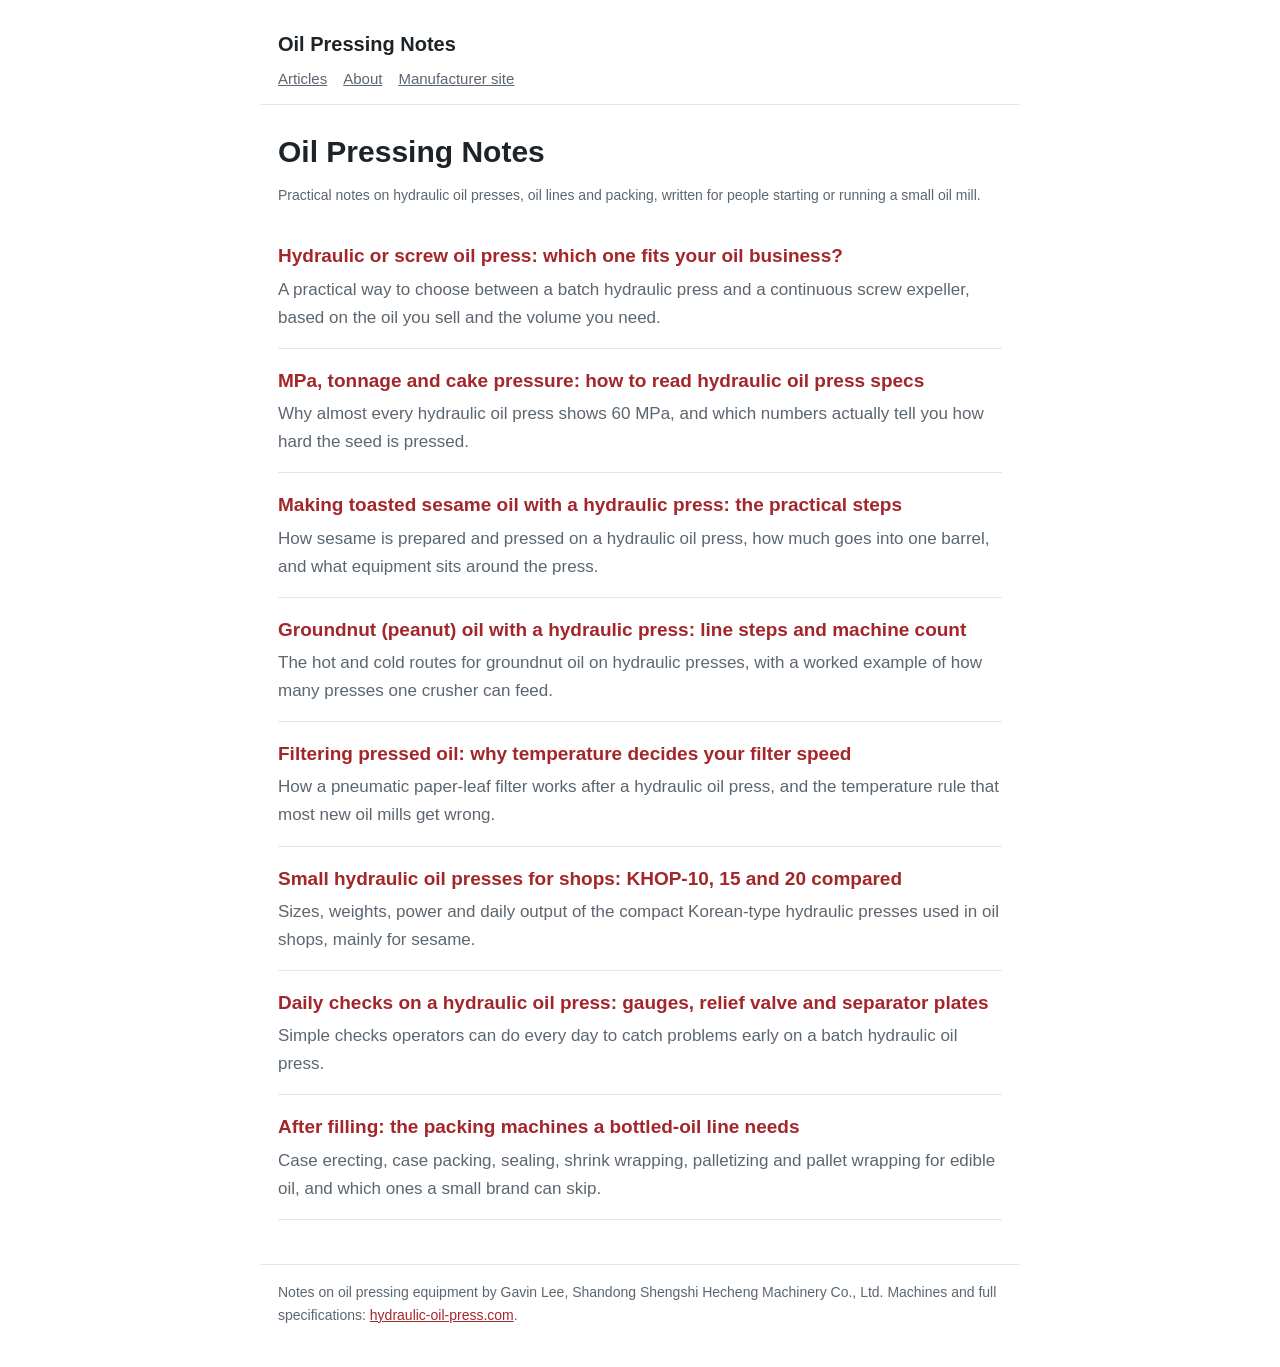
<file: index.html>
<!doctype html>
<html lang="en"><head><meta charset="utf-8"><meta name="viewport" content="width=device-width,initial-scale=1">
<title>Oil Pressing Notes: hydraulic oil press and oil mill guides</title><meta name="description" content="Practical notes on hydraulic oil presses, sesame and groundnut oil lines, filtration and packing for small oil mills.">
<link rel="canonical" href="https://roryshanshan.github.io/"><link rel="stylesheet" href="/style.css"></head>
<body><header><a class="brand" href="/">Oil Pressing Notes</a><nav><a href="/">Articles</a><a href="/about.html">About</a><a href="https://hydraulic-oil-press.com/">Manufacturer site</a></nav></header>
<main><h1>Oil Pressing Notes</h1><p class="meta">Practical notes on hydraulic oil presses, oil lines and packing, written for people starting or running a small oil mill.</p><ul class="list"><li><a href="/hydraulic-vs-screw-oil-press.html">Hydraulic or screw oil press: which one fits your oil business?</a><p>A practical way to choose between a batch hydraulic press and a continuous screw expeller, based on the oil you sell and the volume you need.</p></li><li><a href="/mpa-tonnage-surface-pressure.html">MPa, tonnage and cake pressure: how to read hydraulic oil press specs</a><p>Why almost every hydraulic oil press shows 60 MPa, and which numbers actually tell you how hard the seed is pressed.</p></li><li><a href="/sesame-oil-hydraulic-press.html">Making toasted sesame oil with a hydraulic press: the practical steps</a><p>How sesame is prepared and pressed on a hydraulic oil press, how much goes into one barrel, and what equipment sits around the press.</p></li><li><a href="/groundnut-peanut-oil-line.html">Groundnut (peanut) oil with a hydraulic press: line steps and machine count</a><p>The hot and cold routes for groundnut oil on hydraulic presses, with a worked example of how many presses one crusher can feed.</p></li><li><a href="/oil-filtration-hydraulic-press.html">Filtering pressed oil: why temperature decides your filter speed</a><p>How a pneumatic paper-leaf filter works after a hydraulic oil press, and the temperature rule that most new oil mills get wrong.</p></li><li><a href="/korean-type-small-oil-press-khop.html">Small hydraulic oil presses for shops: KHOP-10, 15 and 20 compared</a><p>Sizes, weights, power and daily output of the compact Korean-type hydraulic presses used in oil shops, mainly for sesame.</p></li><li><a href="/hydraulic-oil-press-daily-checks.html">Daily checks on a hydraulic oil press: gauges, relief valve and separator plates</a><p>Simple checks operators can do every day to catch problems early on a batch hydraulic oil press.</p></li><li><a href="/end-of-line-packaging-oil-bottling.html">After filling: the packing machines a bottled-oil line needs</a><p>Case erecting, case packing, sealing, shrink wrapping, palletizing and pallet wrapping for edible oil, and which ones a small brand can skip.</p></li></ul></main>
<footer>Notes on oil pressing equipment by Gavin Lee, Shandong Shengshi Hecheng Machinery Co., Ltd. Machines and full specifications: <a href="https://hydraulic-oil-press.com/">hydraulic-oil-press.com</a>.</footer>
</body></html>
</file>
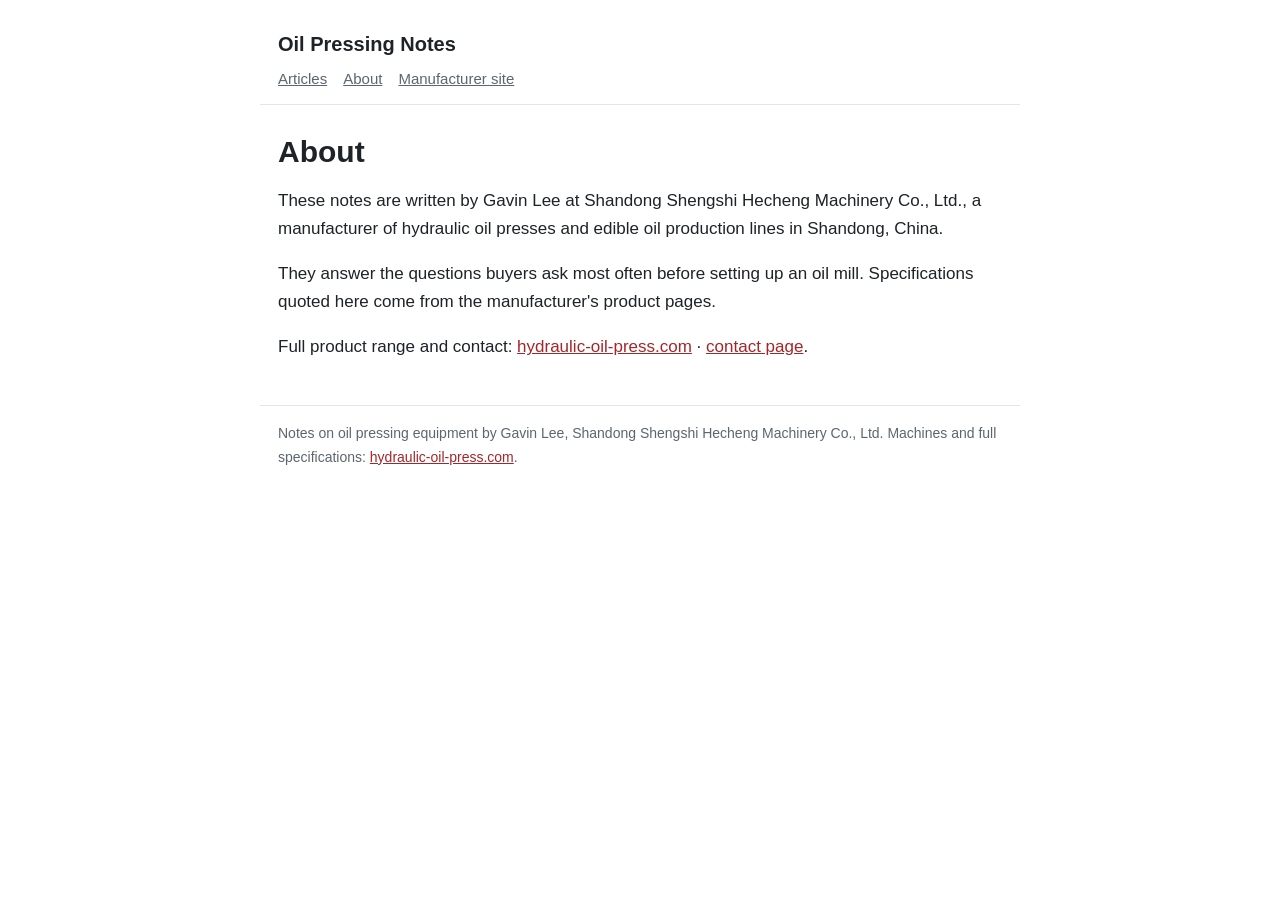
<file: about.html>
<!doctype html>
<html lang="en"><head><meta charset="utf-8"><meta name="viewport" content="width=device-width,initial-scale=1">
<title>About Oil Pressing Notes</title><meta name="description" content="Who writes these oil pressing notes.">
<link rel="canonical" href="https://roryshanshan.github.io/about.html"><link rel="stylesheet" href="/style.css"></head>
<body><header><a class="brand" href="/">Oil Pressing Notes</a><nav><a href="/">Articles</a><a href="/about.html">About</a><a href="https://hydraulic-oil-press.com/">Manufacturer site</a></nav></header>
<main><h1>About</h1><p>These notes are written by Gavin Lee at Shandong Shengshi Hecheng Machinery Co., Ltd., a manufacturer of hydraulic oil presses and edible oil production lines in Shandong, China.</p>
<p>They answer the questions buyers ask most often before setting up an oil mill. Specifications quoted here come from the manufacturer's product pages.</p>
<p>Full product range and contact: <a href="https://hydraulic-oil-press.com/">hydraulic-oil-press.com</a> &middot; <a href="https://hydraulic-oil-press.com/contact-us/">contact page</a>.</p></main>
<footer>Notes on oil pressing equipment by Gavin Lee, Shandong Shengshi Hecheng Machinery Co., Ltd. Machines and full specifications: <a href="https://hydraulic-oil-press.com/">hydraulic-oil-press.com</a>.</footer>
</body></html>
</file>
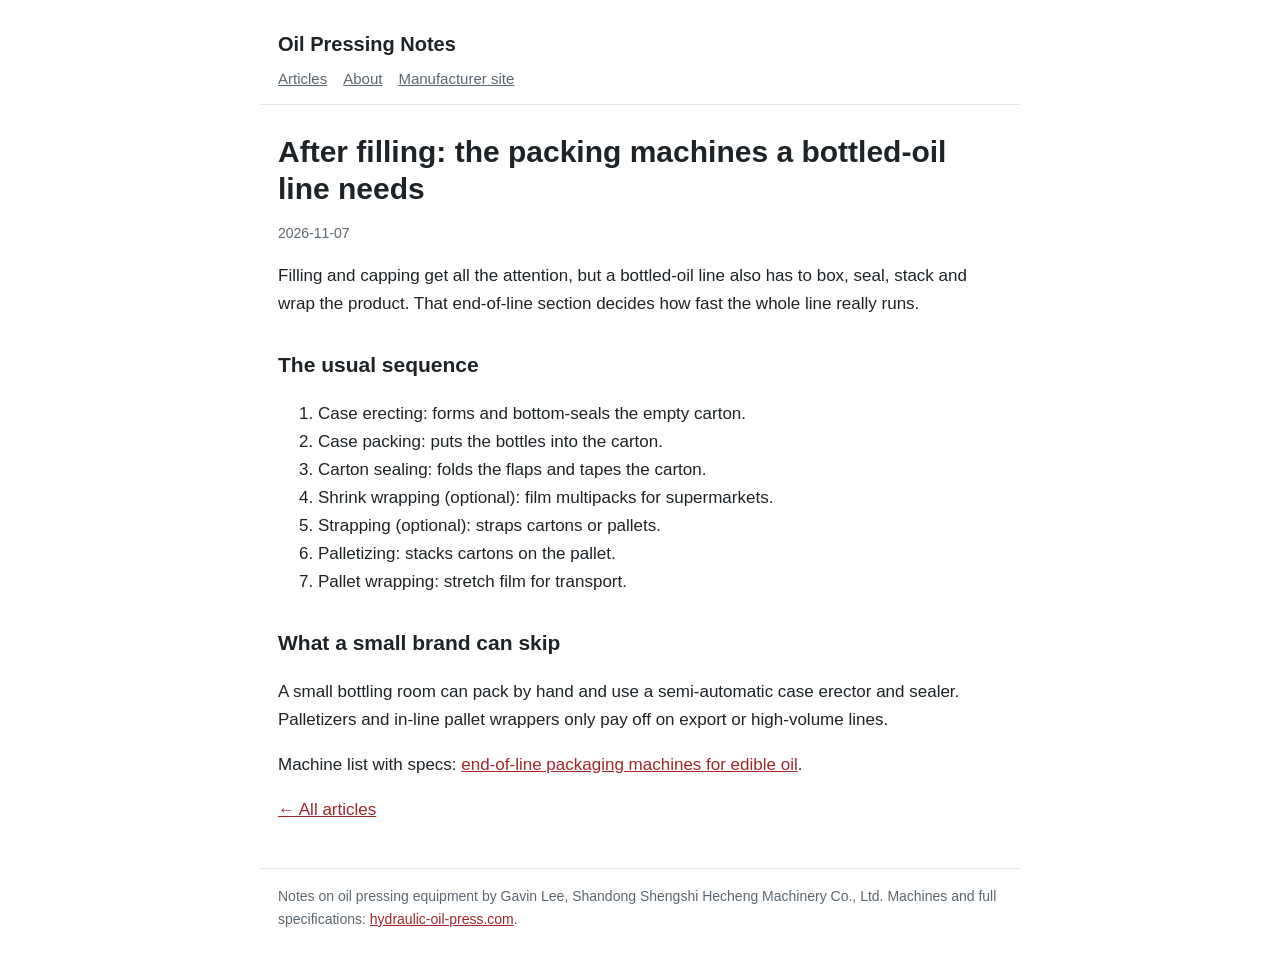
<file: end-of-line-packaging-oil-bottling.html>
<!doctype html>
<html lang="en"><head><meta charset="utf-8"><meta name="viewport" content="width=device-width,initial-scale=1">
<title>After filling: the packing machines a bottled-oil line needs</title><meta name="description" content="Case erecting, case packing, sealing, shrink wrapping, palletizing and pallet wrapping for edible oil, and which ones a small brand can skip.">
<link rel="canonical" href="https://roryshanshan.github.io/end-of-line-packaging-oil-bottling.html"><link rel="stylesheet" href="/style.css"></head>
<body><header><a class="brand" href="/">Oil Pressing Notes</a><nav><a href="/">Articles</a><a href="/about.html">About</a><a href="https://hydraulic-oil-press.com/">Manufacturer site</a></nav></header>
<main><article><h1>After filling: the packing machines a bottled-oil line needs</h1><p class="meta">2026-11-07</p>
<p>Filling and capping get all the attention, but a bottled-oil line also has to box, seal, stack and wrap the product. That end-of-line section decides how fast the whole line really runs.</p>
<h2>The usual sequence</h2>
<ol>
<li>Case erecting: forms and bottom-seals the empty carton.</li>
<li>Case packing: puts the bottles into the carton.</li>
<li>Carton sealing: folds the flaps and tapes the carton.</li>
<li>Shrink wrapping (optional): film multipacks for supermarkets.</li>
<li>Strapping (optional): straps cartons or pallets.</li>
<li>Palletizing: stacks cartons on the pallet.</li>
<li>Pallet wrapping: stretch film for transport.</li>
</ol>
<h2>What a small brand can skip</h2>
<p>A small bottling room can pack by hand and use a semi-automatic case erector and sealer. Palletizers and in-line pallet wrappers only pay off on export or high-volume lines.</p>
<p>Machine list with specs: <a href="https://hydraulic-oil-press.com/products/filling-machine-series/end-of-line-packaging-machines/">end-of-line packaging machines for edible oil</a>.</p>
</article><p><a href="/">&larr; All articles</a></p></main>
<footer>Notes on oil pressing equipment by Gavin Lee, Shandong Shengshi Hecheng Machinery Co., Ltd. Machines and full specifications: <a href="https://hydraulic-oil-press.com/">hydraulic-oil-press.com</a>.</footer>
</body></html>
</file>
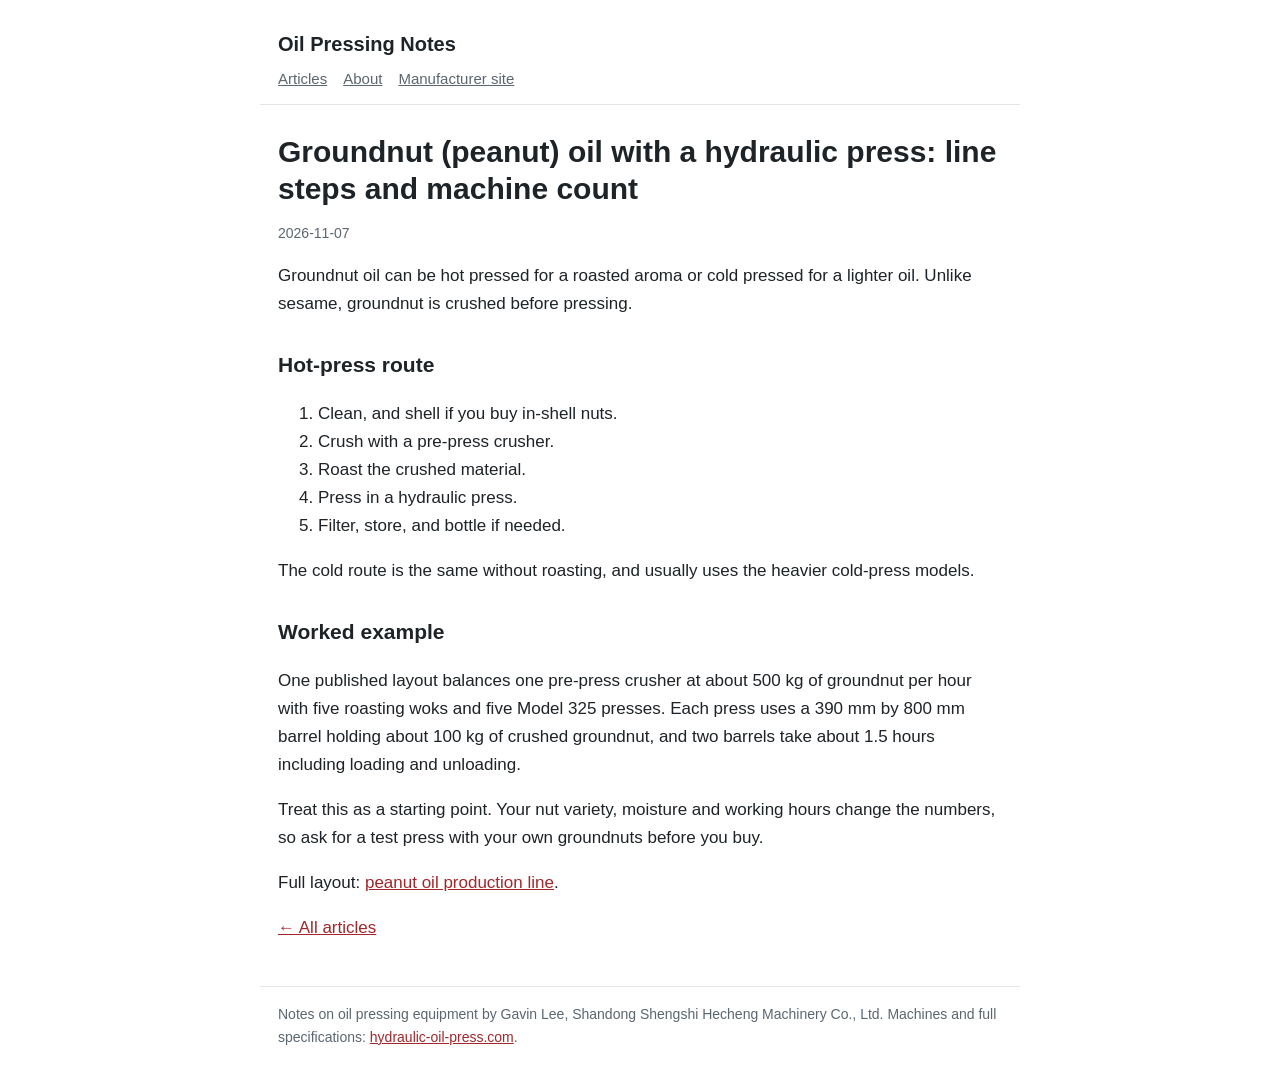
<file: groundnut-peanut-oil-line.html>
<!doctype html>
<html lang="en"><head><meta charset="utf-8"><meta name="viewport" content="width=device-width,initial-scale=1">
<title>Groundnut (peanut) oil with a hydraulic press: line steps and machine count</title><meta name="description" content="The hot and cold routes for groundnut oil on hydraulic presses, with a worked example of how many presses one crusher can feed.">
<link rel="canonical" href="https://roryshanshan.github.io/groundnut-peanut-oil-line.html"><link rel="stylesheet" href="/style.css"></head>
<body><header><a class="brand" href="/">Oil Pressing Notes</a><nav><a href="/">Articles</a><a href="/about.html">About</a><a href="https://hydraulic-oil-press.com/">Manufacturer site</a></nav></header>
<main><article><h1>Groundnut (peanut) oil with a hydraulic press: line steps and machine count</h1><p class="meta">2026-11-07</p>
<p>Groundnut oil can be hot pressed for a roasted aroma or cold pressed for a lighter oil. Unlike sesame, groundnut is crushed before pressing.</p>
<h2>Hot-press route</h2>
<ol>
<li>Clean, and shell if you buy in-shell nuts.</li>
<li>Crush with a pre-press crusher.</li>
<li>Roast the crushed material.</li>
<li>Press in a hydraulic press.</li>
<li>Filter, store, and bottle if needed.</li>
</ol>
<p>The cold route is the same without roasting, and usually uses the heavier cold-press models.</p>
<h2>Worked example</h2>
<p>One published layout balances one pre-press crusher at about 500 kg of groundnut per hour with five roasting woks and five Model 325 presses. Each press uses a 390 mm by 800 mm barrel holding about 100 kg of crushed groundnut, and two barrels take about 1.5 hours including loading and unloading.</p>
<p>Treat this as a starting point. Your nut variety, moisture and working hours change the numbers, so ask for a test press with your own groundnuts before you buy.</p>
<p>Full layout: <a href="https://hydraulic-oil-press.com/production-lines/peanut-hydraulic-oil-press-production-line/">peanut oil production line</a>.</p>
</article><p><a href="/">&larr; All articles</a></p></main>
<footer>Notes on oil pressing equipment by Gavin Lee, Shandong Shengshi Hecheng Machinery Co., Ltd. Machines and full specifications: <a href="https://hydraulic-oil-press.com/">hydraulic-oil-press.com</a>.</footer>
</body></html>
</file>
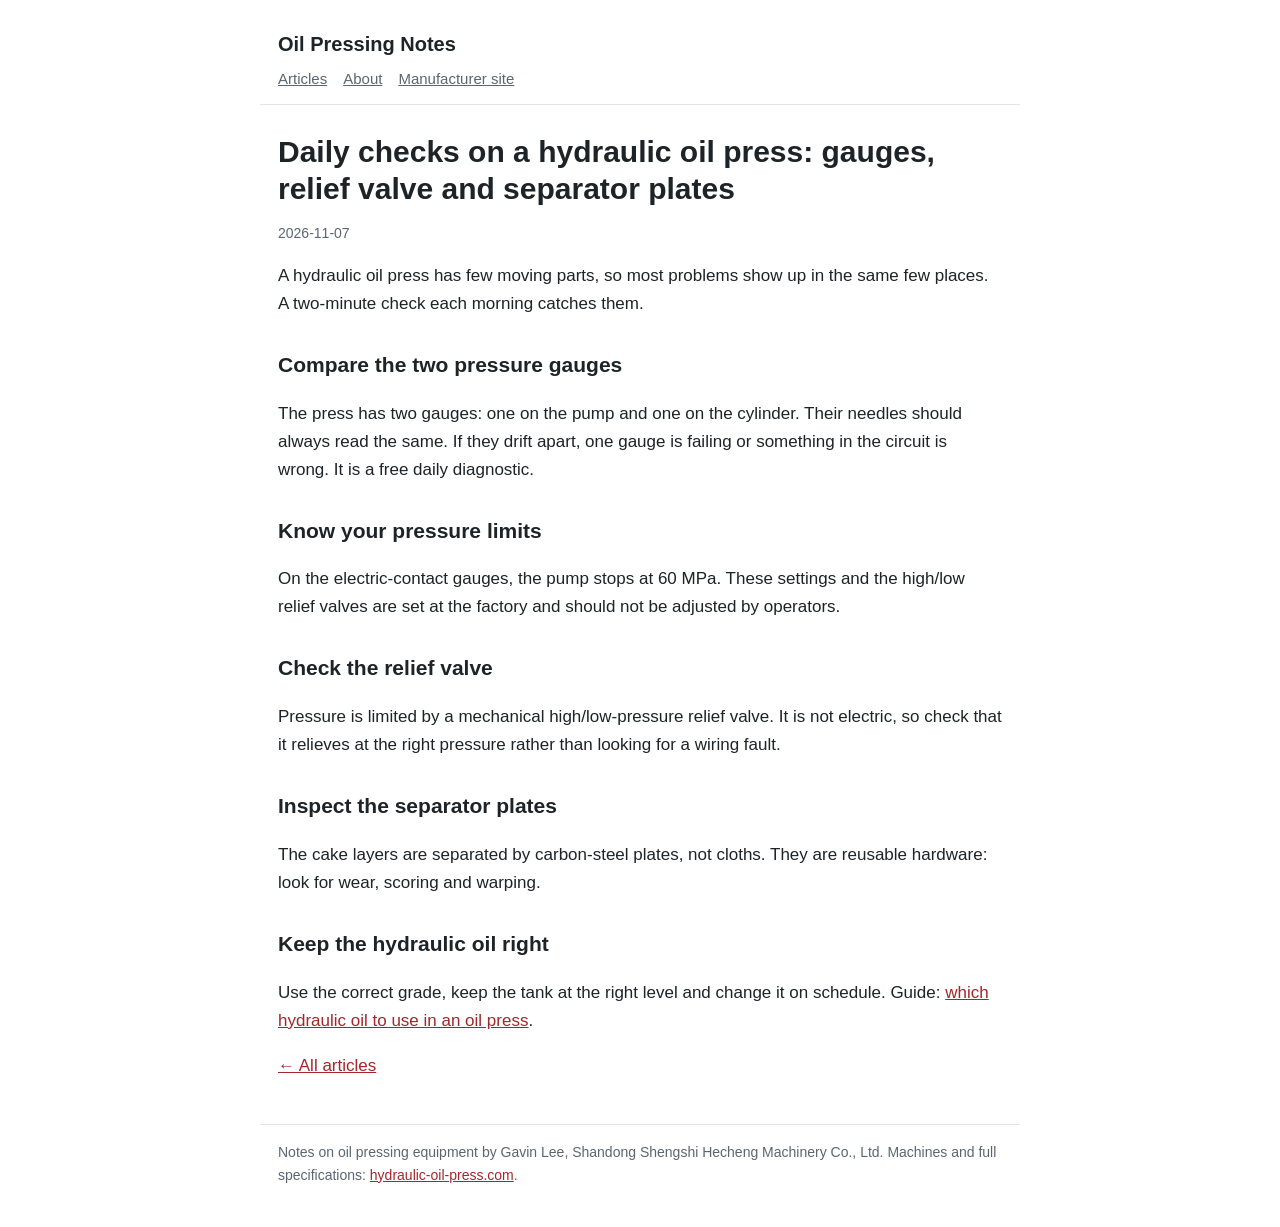
<file: hydraulic-oil-press-daily-checks.html>
<!doctype html>
<html lang="en"><head><meta charset="utf-8"><meta name="viewport" content="width=device-width,initial-scale=1">
<title>Daily checks on a hydraulic oil press: gauges, relief valve and separator plates</title><meta name="description" content="Simple checks operators can do every day to catch problems early on a batch hydraulic oil press.">
<link rel="canonical" href="https://roryshanshan.github.io/hydraulic-oil-press-daily-checks.html"><link rel="stylesheet" href="/style.css"></head>
<body><header><a class="brand" href="/">Oil Pressing Notes</a><nav><a href="/">Articles</a><a href="/about.html">About</a><a href="https://hydraulic-oil-press.com/">Manufacturer site</a></nav></header>
<main><article><h1>Daily checks on a hydraulic oil press: gauges, relief valve and separator plates</h1><p class="meta">2026-11-07</p>
<p>A hydraulic oil press has few moving parts, so most problems show up in the same few places. A two-minute check each morning catches them.</p>
<h2>Compare the two pressure gauges</h2>
<p>The press has two gauges: one on the pump and one on the cylinder. Their needles should always read the same. If they drift apart, one gauge is failing or something in the circuit is wrong. It is a free daily diagnostic.</p>
<h2>Know your pressure limits</h2>
<p>On the electric-contact gauges, the pump stops at 60 MPa. These settings and the high/low relief valves are set at the factory and should not be adjusted by operators.</p>
<h2>Check the relief valve</h2>
<p>Pressure is limited by a mechanical high/low-pressure relief valve. It is not electric, so check that it relieves at the right pressure rather than looking for a wiring fault.</p>
<h2>Inspect the separator plates</h2>
<p>The cake layers are separated by carbon-steel plates, not cloths. They are reusable hardware: look for wear, scoring and warping.</p>
<h2>Keep the hydraulic oil right</h2>
<p>Use the correct grade, keep the tank at the right level and change it on schedule. Guide: <a href="https://hydraulic-oil-press.com/which-hydraulic-oil-for-oil-press-machine/">which hydraulic oil to use in an oil press</a>.</p>
</article><p><a href="/">&larr; All articles</a></p></main>
<footer>Notes on oil pressing equipment by Gavin Lee, Shandong Shengshi Hecheng Machinery Co., Ltd. Machines and full specifications: <a href="https://hydraulic-oil-press.com/">hydraulic-oil-press.com</a>.</footer>
</body></html>
</file>
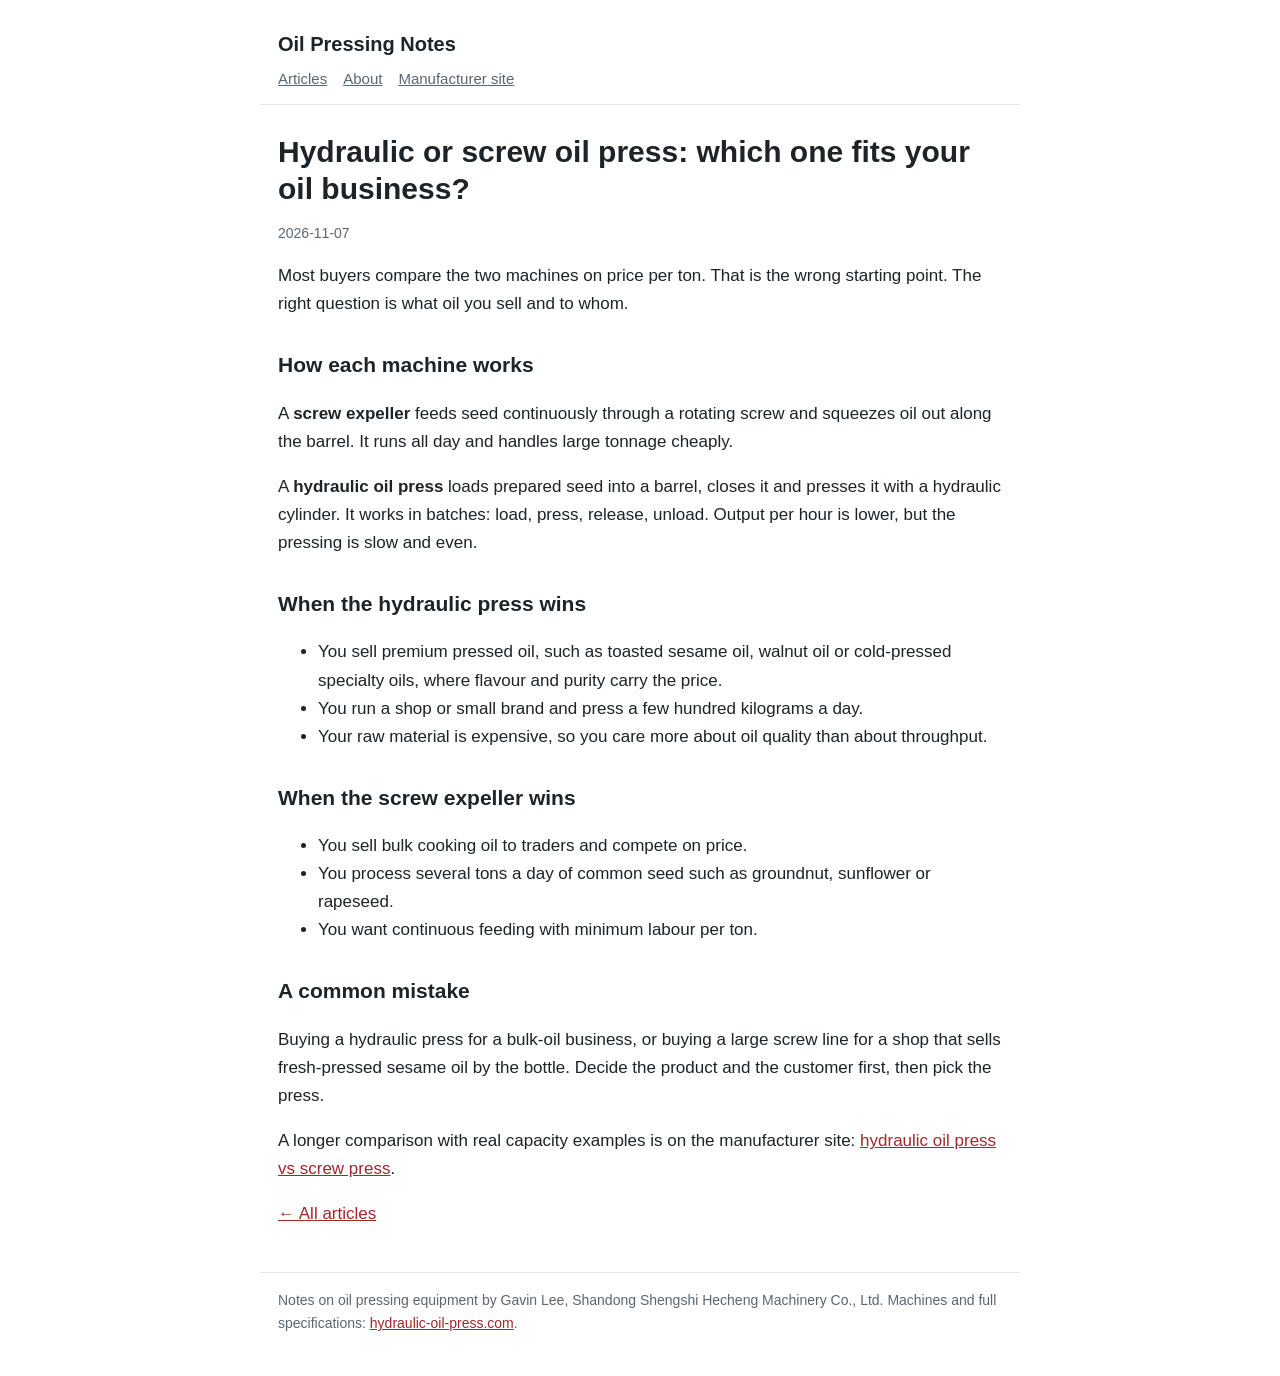
<file: hydraulic-vs-screw-oil-press.html>
<!doctype html>
<html lang="en"><head><meta charset="utf-8"><meta name="viewport" content="width=device-width,initial-scale=1">
<title>Hydraulic or screw oil press: which one fits your oil business?</title><meta name="description" content="A practical way to choose between a batch hydraulic press and a continuous screw expeller, based on the oil you sell and the volume you need.">
<link rel="canonical" href="https://roryshanshan.github.io/hydraulic-vs-screw-oil-press.html"><link rel="stylesheet" href="/style.css"></head>
<body><header><a class="brand" href="/">Oil Pressing Notes</a><nav><a href="/">Articles</a><a href="/about.html">About</a><a href="https://hydraulic-oil-press.com/">Manufacturer site</a></nav></header>
<main><article><h1>Hydraulic or screw oil press: which one fits your oil business?</h1><p class="meta">2026-11-07</p>
<p>Most buyers compare the two machines on price per ton. That is the wrong starting point. The right question is what oil you sell and to whom.</p>
<h2>How each machine works</h2>
<p>A <strong>screw expeller</strong> feeds seed continuously through a rotating screw and squeezes oil out along the barrel. It runs all day and handles large tonnage cheaply.</p>
<p>A <strong>hydraulic oil press</strong> loads prepared seed into a barrel, closes it and presses it with a hydraulic cylinder. It works in batches: load, press, release, unload. Output per hour is lower, but the pressing is slow and even.</p>
<h2>When the hydraulic press wins</h2>
<ul>
<li>You sell premium pressed oil, such as toasted sesame oil, walnut oil or cold-pressed specialty oils, where flavour and purity carry the price.</li>
<li>You run a shop or small brand and press a few hundred kilograms a day.</li>
<li>Your raw material is expensive, so you care more about oil quality than about throughput.</li>
</ul>
<h2>When the screw expeller wins</h2>
<ul>
<li>You sell bulk cooking oil to traders and compete on price.</li>
<li>You process several tons a day of common seed such as groundnut, sunflower or rapeseed.</li>
<li>You want continuous feeding with minimum labour per ton.</li>
</ul>
<h2>A common mistake</h2>
<p>Buying a hydraulic press for a bulk-oil business, or buying a large screw line for a shop that sells fresh-pressed sesame oil by the bottle. Decide the product and the customer first, then pick the press.</p>
<p>A longer comparison with real capacity examples is on the manufacturer site: <a href="https://hydraulic-oil-press.com/hydraulic-oil-press-vs-screw-press-capacity-efficiency-and-real-production-comparison/">hydraulic oil press vs screw press</a>.</p>
</article><p><a href="/">&larr; All articles</a></p></main>
<footer>Notes on oil pressing equipment by Gavin Lee, Shandong Shengshi Hecheng Machinery Co., Ltd. Machines and full specifications: <a href="https://hydraulic-oil-press.com/">hydraulic-oil-press.com</a>.</footer>
</body></html>
</file>
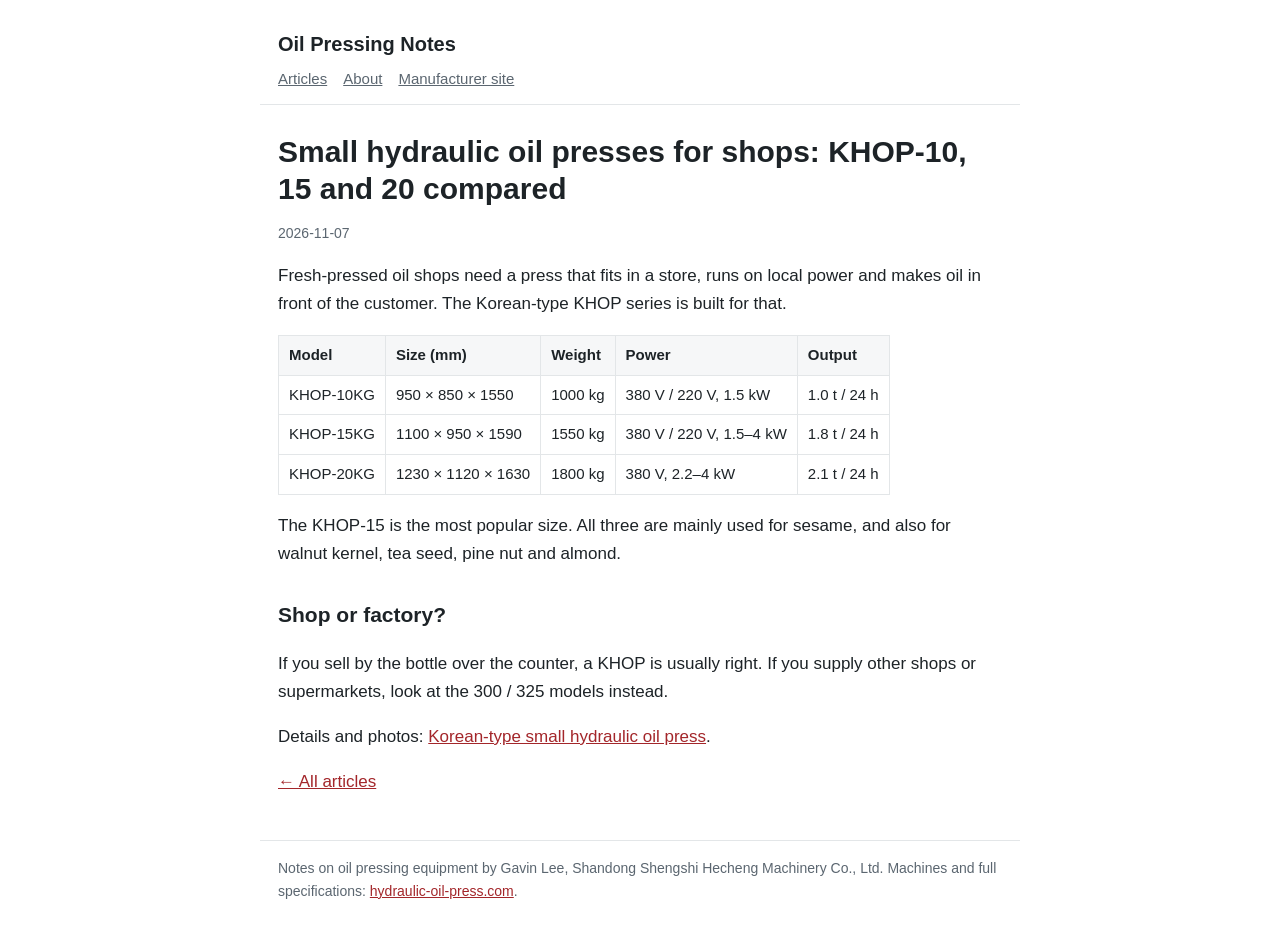
<file: korean-type-small-oil-press-khop.html>
<!doctype html>
<html lang="en"><head><meta charset="utf-8"><meta name="viewport" content="width=device-width,initial-scale=1">
<title>Small hydraulic oil presses for shops: KHOP-10, 15 and 20 compared</title><meta name="description" content="Sizes, weights, power and daily output of the compact Korean-type hydraulic presses used in oil shops, mainly for sesame.">
<link rel="canonical" href="https://roryshanshan.github.io/korean-type-small-oil-press-khop.html"><link rel="stylesheet" href="/style.css"></head>
<body><header><a class="brand" href="/">Oil Pressing Notes</a><nav><a href="/">Articles</a><a href="/about.html">About</a><a href="https://hydraulic-oil-press.com/">Manufacturer site</a></nav></header>
<main><article><h1>Small hydraulic oil presses for shops: KHOP-10, 15 and 20 compared</h1><p class="meta">2026-11-07</p>
<p>Fresh-pressed oil shops need a press that fits in a store, runs on local power and makes oil in front of the customer. The Korean-type KHOP series is built for that.</p>
<table>
<tr><th>Model</th><th>Size (mm)</th><th>Weight</th><th>Power</th><th>Output</th></tr>
<tr><td>KHOP-10KG</td><td>950 &times; 850 &times; 1550</td><td>1000 kg</td><td>380 V / 220 V, 1.5 kW</td><td>1.0 t / 24 h</td></tr>
<tr><td>KHOP-15KG</td><td>1100 &times; 950 &times; 1590</td><td>1550 kg</td><td>380 V / 220 V, 1.5&ndash;4 kW</td><td>1.8 t / 24 h</td></tr>
<tr><td>KHOP-20KG</td><td>1230 &times; 1120 &times; 1630</td><td>1800 kg</td><td>380 V, 2.2&ndash;4 kW</td><td>2.1 t / 24 h</td></tr>
</table>
<p>The KHOP-15 is the most popular size. All three are mainly used for sesame, and also for walnut kernel, tea seed, pine nut and almond.</p>
<h2>Shop or factory?</h2>
<p>If you sell by the bottle over the counter, a KHOP is usually right. If you supply other shops or supermarkets, look at the 300 / 325 models instead.</p>
<p>Details and photos: <a href="https://hydraulic-oil-press.com/products/korean-type-small-hydraulic-oil-press-machine-for-shop-small-business/">Korean-type small hydraulic oil press</a>.</p>
</article><p><a href="/">&larr; All articles</a></p></main>
<footer>Notes on oil pressing equipment by Gavin Lee, Shandong Shengshi Hecheng Machinery Co., Ltd. Machines and full specifications: <a href="https://hydraulic-oil-press.com/">hydraulic-oil-press.com</a>.</footer>
</body></html>
</file>
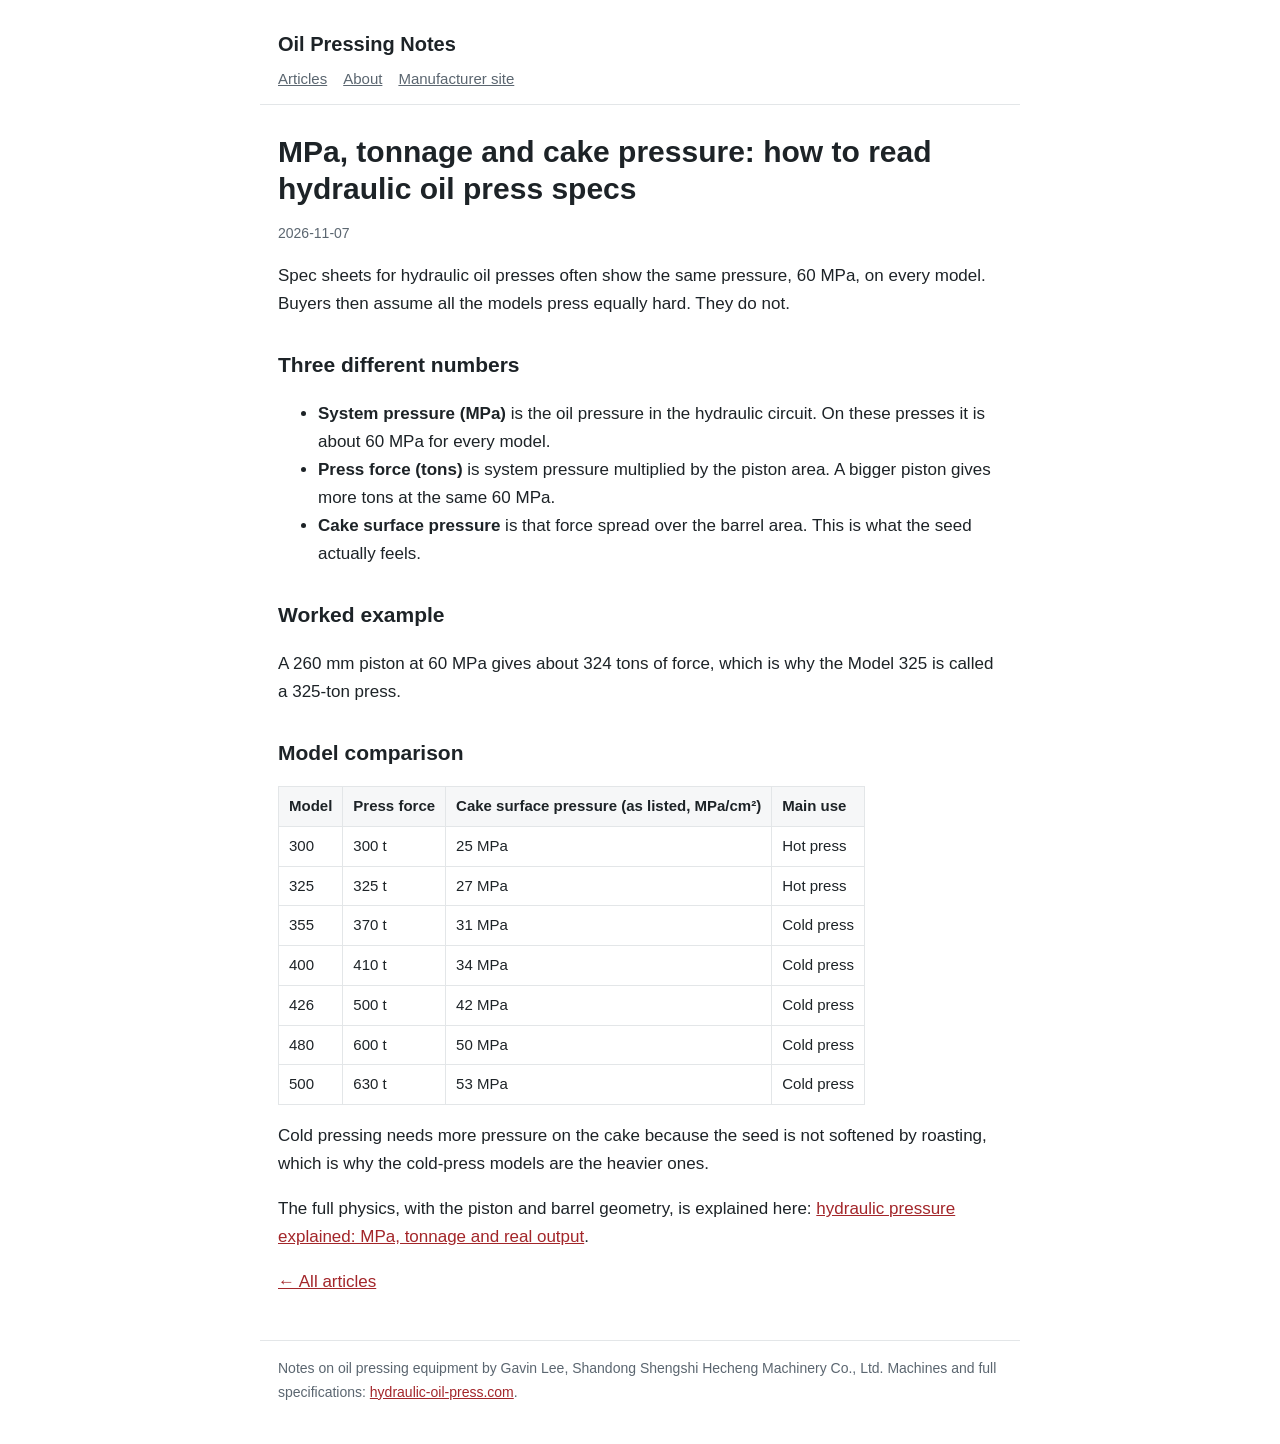
<file: mpa-tonnage-surface-pressure.html>
<!doctype html>
<html lang="en"><head><meta charset="utf-8"><meta name="viewport" content="width=device-width,initial-scale=1">
<title>MPa, tonnage and cake pressure: how to read hydraulic oil press specs</title><meta name="description" content="Why almost every hydraulic oil press shows 60 MPa, and which numbers actually tell you how hard the seed is pressed.">
<link rel="canonical" href="https://roryshanshan.github.io/mpa-tonnage-surface-pressure.html"><link rel="stylesheet" href="/style.css"></head>
<body><header><a class="brand" href="/">Oil Pressing Notes</a><nav><a href="/">Articles</a><a href="/about.html">About</a><a href="https://hydraulic-oil-press.com/">Manufacturer site</a></nav></header>
<main><article><h1>MPa, tonnage and cake pressure: how to read hydraulic oil press specs</h1><p class="meta">2026-11-07</p>
<p>Spec sheets for hydraulic oil presses often show the same pressure, 60 MPa, on every model. Buyers then assume all the models press equally hard. They do not.</p>
<h2>Three different numbers</h2>
<ul>
<li><strong>System pressure (MPa)</strong> is the oil pressure in the hydraulic circuit. On these presses it is about 60 MPa for every model.</li>
<li><strong>Press force (tons)</strong> is system pressure multiplied by the piston area. A bigger piston gives more tons at the same 60 MPa.</li>
<li><strong>Cake surface pressure</strong> is that force spread over the barrel area. This is what the seed actually feels.</li>
</ul>
<h2>Worked example</h2>
<p>A 260 mm piston at 60 MPa gives about 324 tons of force, which is why the Model 325 is called a 325-ton press.</p>
<h2>Model comparison</h2>
<table>
<tr><th>Model</th><th>Press force</th><th>Cake surface pressure (as listed, MPa/cm&sup2;)</th><th>Main use</th></tr>
<tr><td>300</td><td>300 t</td><td>25 MPa</td><td>Hot press</td></tr>
<tr><td>325</td><td>325 t</td><td>27 MPa</td><td>Hot press</td></tr>
<tr><td>355</td><td>370 t</td><td>31 MPa</td><td>Cold press</td></tr>
<tr><td>400</td><td>410 t</td><td>34 MPa</td><td>Cold press</td></tr>
<tr><td>426</td><td>500 t</td><td>42 MPa</td><td>Cold press</td></tr>
<tr><td>480</td><td>600 t</td><td>50 MPa</td><td>Cold press</td></tr>
<tr><td>500</td><td>630 t</td><td>53 MPa</td><td>Cold press</td></tr>
</table>
<p>Cold pressing needs more pressure on the cake because the seed is not softened by roasting, which is why the cold-press models are the heavier ones.</p>
<p>The full physics, with the piston and barrel geometry, is explained here: <a href="https://hydraulic-oil-press.com/faq/hydraulic-pressure-explained-mpa-tonnage-real-output/">hydraulic pressure explained: MPa, tonnage and real output</a>.</p>
</article><p><a href="/">&larr; All articles</a></p></main>
<footer>Notes on oil pressing equipment by Gavin Lee, Shandong Shengshi Hecheng Machinery Co., Ltd. Machines and full specifications: <a href="https://hydraulic-oil-press.com/">hydraulic-oil-press.com</a>.</footer>
</body></html>
</file>
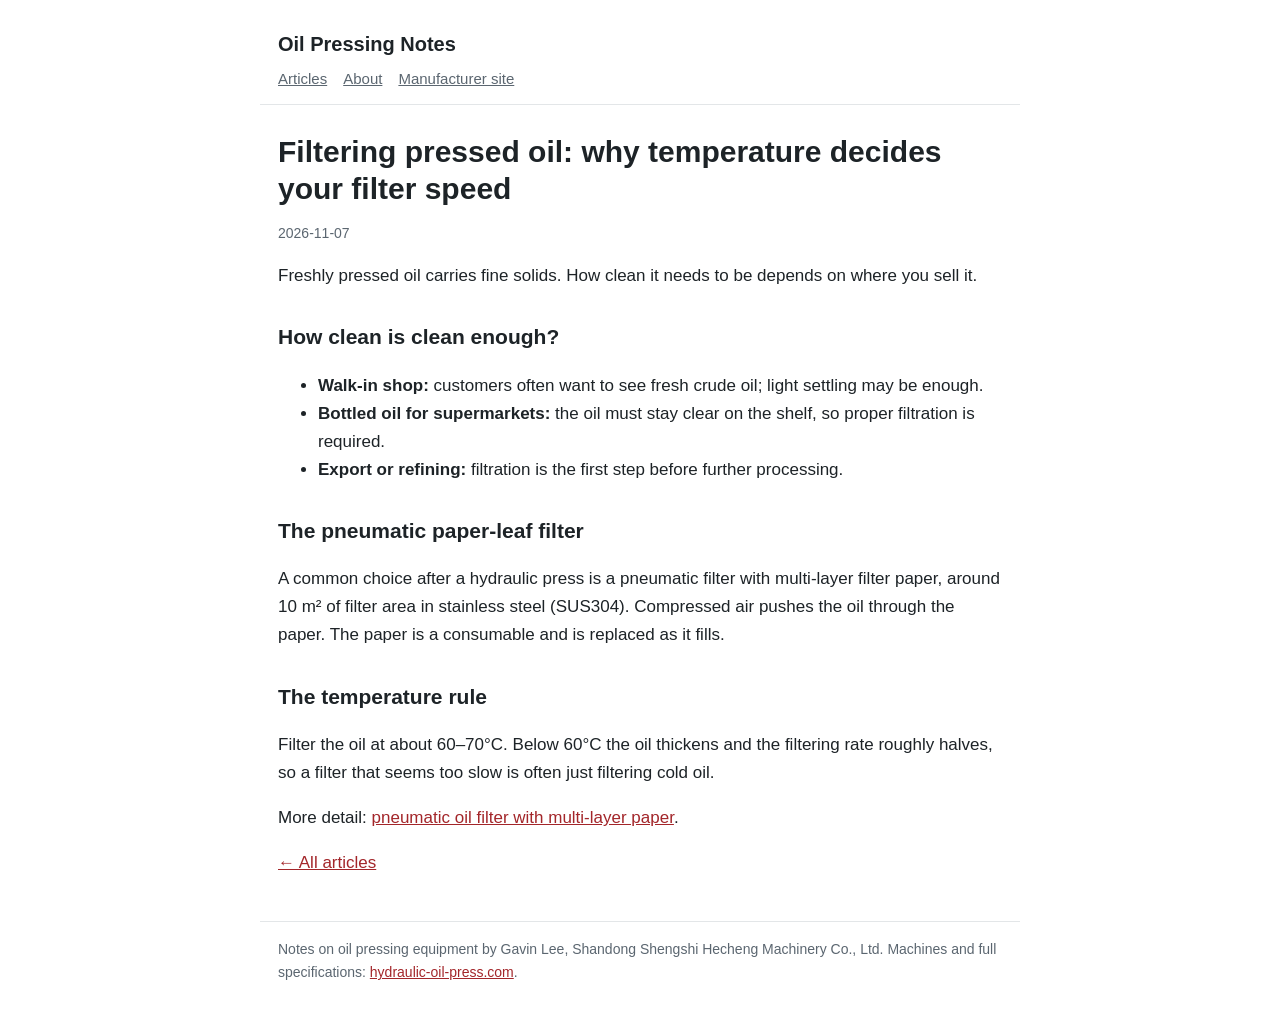
<file: oil-filtration-hydraulic-press.html>
<!doctype html>
<html lang="en"><head><meta charset="utf-8"><meta name="viewport" content="width=device-width,initial-scale=1">
<title>Filtering pressed oil: why temperature decides your filter speed</title><meta name="description" content="How a pneumatic paper-leaf filter works after a hydraulic oil press, and the temperature rule that most new oil mills get wrong.">
<link rel="canonical" href="https://roryshanshan.github.io/oil-filtration-hydraulic-press.html"><link rel="stylesheet" href="/style.css"></head>
<body><header><a class="brand" href="/">Oil Pressing Notes</a><nav><a href="/">Articles</a><a href="/about.html">About</a><a href="https://hydraulic-oil-press.com/">Manufacturer site</a></nav></header>
<main><article><h1>Filtering pressed oil: why temperature decides your filter speed</h1><p class="meta">2026-11-07</p>
<p>Freshly pressed oil carries fine solids. How clean it needs to be depends on where you sell it.</p>
<h2>How clean is clean enough?</h2>
<ul>
<li><strong>Walk-in shop:</strong> customers often want to see fresh crude oil; light settling may be enough.</li>
<li><strong>Bottled oil for supermarkets:</strong> the oil must stay clear on the shelf, so proper filtration is required.</li>
<li><strong>Export or refining:</strong> filtration is the first step before further processing.</li>
</ul>
<h2>The pneumatic paper-leaf filter</h2>
<p>A common choice after a hydraulic press is a pneumatic filter with multi-layer filter paper, around 10 m&sup2; of filter area in stainless steel (SUS304). Compressed air pushes the oil through the paper. The paper is a consumable and is replaced as it fills.</p>
<h2>The temperature rule</h2>
<p>Filter the oil at about 60&ndash;70&deg;C. Below 60&deg;C the oil thickens and the filtering rate roughly halves, so a filter that seems too slow is often just filtering cold oil.</p>
<p>More detail: <a href="https://hydraulic-oil-press.com/pneumatic-oil-filter-with-multi-layer-paper-inside/">pneumatic oil filter with multi-layer paper</a>.</p>
</article><p><a href="/">&larr; All articles</a></p></main>
<footer>Notes on oil pressing equipment by Gavin Lee, Shandong Shengshi Hecheng Machinery Co., Ltd. Machines and full specifications: <a href="https://hydraulic-oil-press.com/">hydraulic-oil-press.com</a>.</footer>
</body></html>
</file>
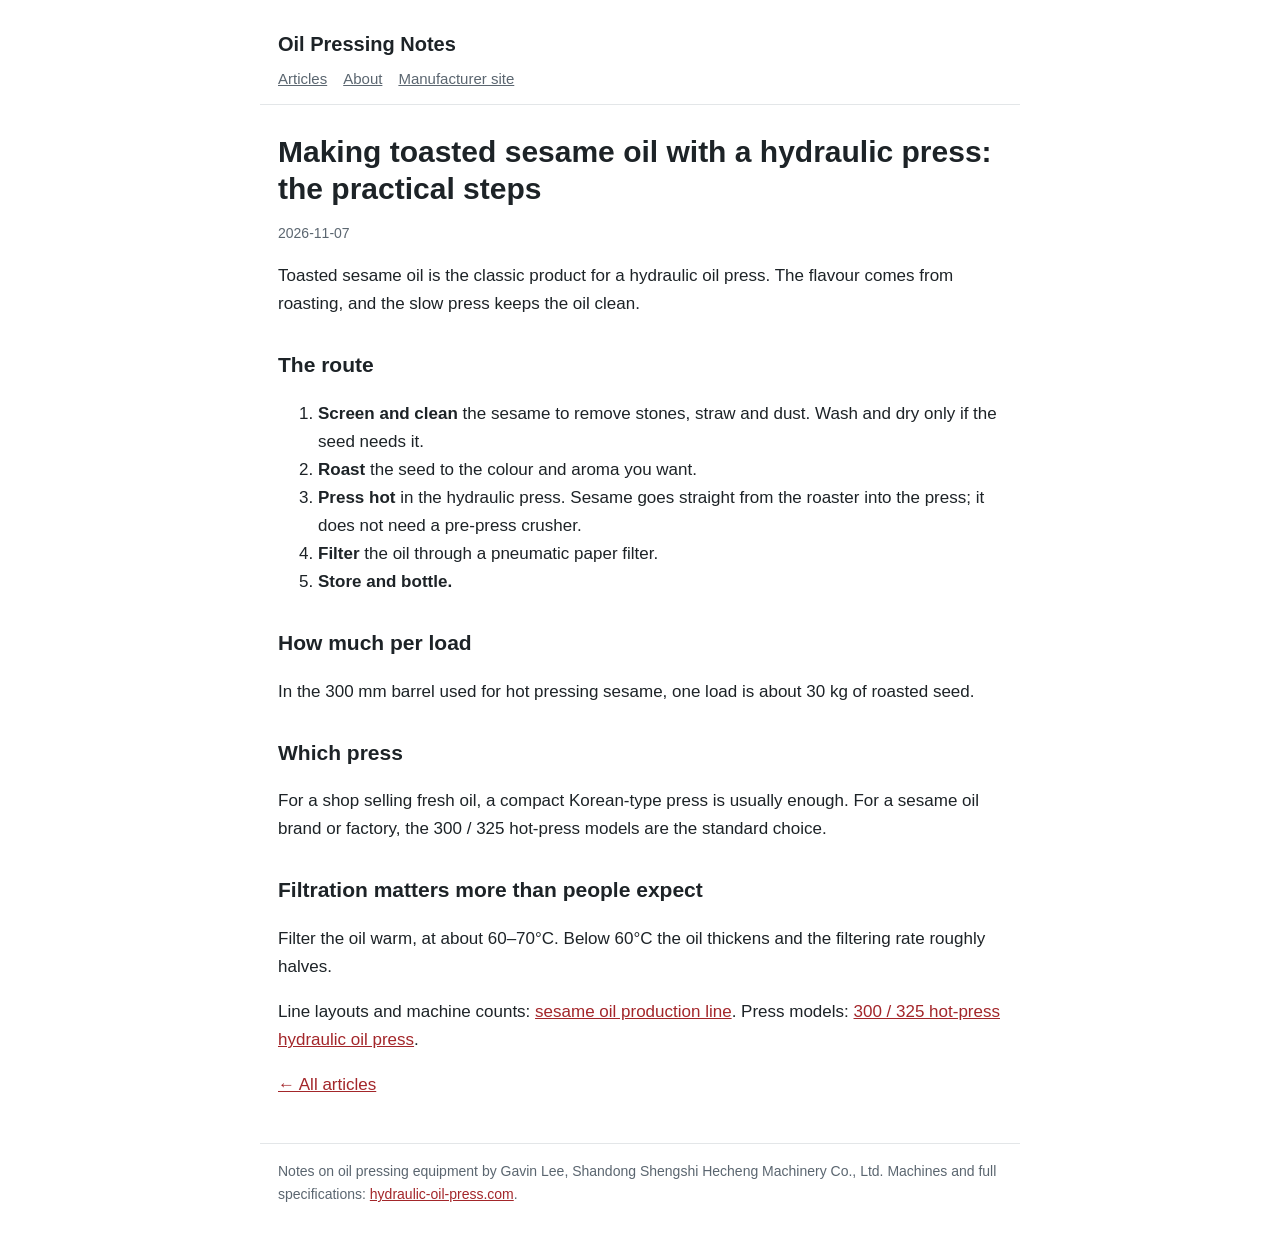
<file: sesame-oil-hydraulic-press.html>
<!doctype html>
<html lang="en"><head><meta charset="utf-8"><meta name="viewport" content="width=device-width,initial-scale=1">
<title>Making toasted sesame oil with a hydraulic press: the practical steps</title><meta name="description" content="How sesame is prepared and pressed on a hydraulic oil press, how much goes into one barrel, and what equipment sits around the press.">
<link rel="canonical" href="https://roryshanshan.github.io/sesame-oil-hydraulic-press.html"><link rel="stylesheet" href="/style.css"></head>
<body><header><a class="brand" href="/">Oil Pressing Notes</a><nav><a href="/">Articles</a><a href="/about.html">About</a><a href="https://hydraulic-oil-press.com/">Manufacturer site</a></nav></header>
<main><article><h1>Making toasted sesame oil with a hydraulic press: the practical steps</h1><p class="meta">2026-11-07</p>
<p>Toasted sesame oil is the classic product for a hydraulic oil press. The flavour comes from roasting, and the slow press keeps the oil clean.</p>
<h2>The route</h2>
<ol>
<li><strong>Screen and clean</strong> the sesame to remove stones, straw and dust. Wash and dry only if the seed needs it.</li>
<li><strong>Roast</strong> the seed to the colour and aroma you want.</li>
<li><strong>Press hot</strong> in the hydraulic press. Sesame goes straight from the roaster into the press; it does not need a pre-press crusher.</li>
<li><strong>Filter</strong> the oil through a pneumatic paper filter.</li>
<li><strong>Store and bottle.</strong></li>
</ol>
<h2>How much per load</h2>
<p>In the 300 mm barrel used for hot pressing sesame, one load is about 30 kg of roasted seed.</p>
<h2>Which press</h2>
<p>For a shop selling fresh oil, a compact Korean-type press is usually enough. For a sesame oil brand or factory, the 300 / 325 hot-press models are the standard choice.</p>
<h2>Filtration matters more than people expect</h2>
<p>Filter the oil warm, at about 60&ndash;70&deg;C. Below 60&deg;C the oil thickens and the filtering rate roughly halves.</p>
<p>Line layouts and machine counts: <a href="https://hydraulic-oil-press.com/production-lines/sesame-hydraulic-oil-production-line/">sesame oil production line</a>. Press models: <a href="https://hydraulic-oil-press.com/products/300325-model-for-hot-pressing/">300 / 325 hot-press hydraulic oil press</a>.</p>
</article><p><a href="/">&larr; All articles</a></p></main>
<footer>Notes on oil pressing equipment by Gavin Lee, Shandong Shengshi Hecheng Machinery Co., Ltd. Machines and full specifications: <a href="https://hydraulic-oil-press.com/">hydraulic-oil-press.com</a>.</footer>
</body></html>
</file>
<file: style.css>
:root{--ink:#1d2327;--muted:#5b6670;--line:#e3e6e8;--accent:#a3262a;--bg:#fff;--soft:#f6f7f8}
@media (prefers-color-scheme:dark){:root{--ink:#e7e9ea;--muted:#a3abb2;--line:#2f3539;--accent:#e2696c;--bg:#15181a;--soft:#1d2124}}
*{box-sizing:border-box}body{margin:0;background:var(--bg);color:var(--ink);font:17px/1.65 -apple-system,BlinkMacSystemFont,"Segoe UI",Roboto,Helvetica,Arial,sans-serif}
a{color:var(--accent)}header,main,footer{max-width:760px;margin:0 auto;padding:0 18px}
header{padding-top:28px;padding-bottom:12px;border-bottom:1px solid var(--line)}header a.brand{color:var(--ink);text-decoration:none;font-weight:700;font-size:20px}
header nav{margin-top:6px;font-size:15px}header nav a{margin-right:16px;color:var(--muted)}
h1{font-size:30px;line-height:1.25;margin:28px 0 8px}h2{font-size:21px;margin:30px 0 8px}
.meta{color:var(--muted);font-size:14px}
table{border-collapse:collapse;width:100%;margin:16px 0;font-size:15px;display:block;overflow-x:auto}
th,td{border:1px solid var(--line);padding:7px 10px;text-align:left}th{background:var(--soft)}
ul.list{list-style:none;padding:0}ul.list li{padding:16px 0;border-bottom:1px solid var(--line)}ul.list a{font-weight:650;font-size:19px;text-decoration:none}
ul.list p{margin:4px 0 0;color:var(--muted)}
footer{margin-top:44px;padding-top:16px;padding-bottom:40px;border-top:1px solid var(--line);color:var(--muted);font-size:14px}
</file>
